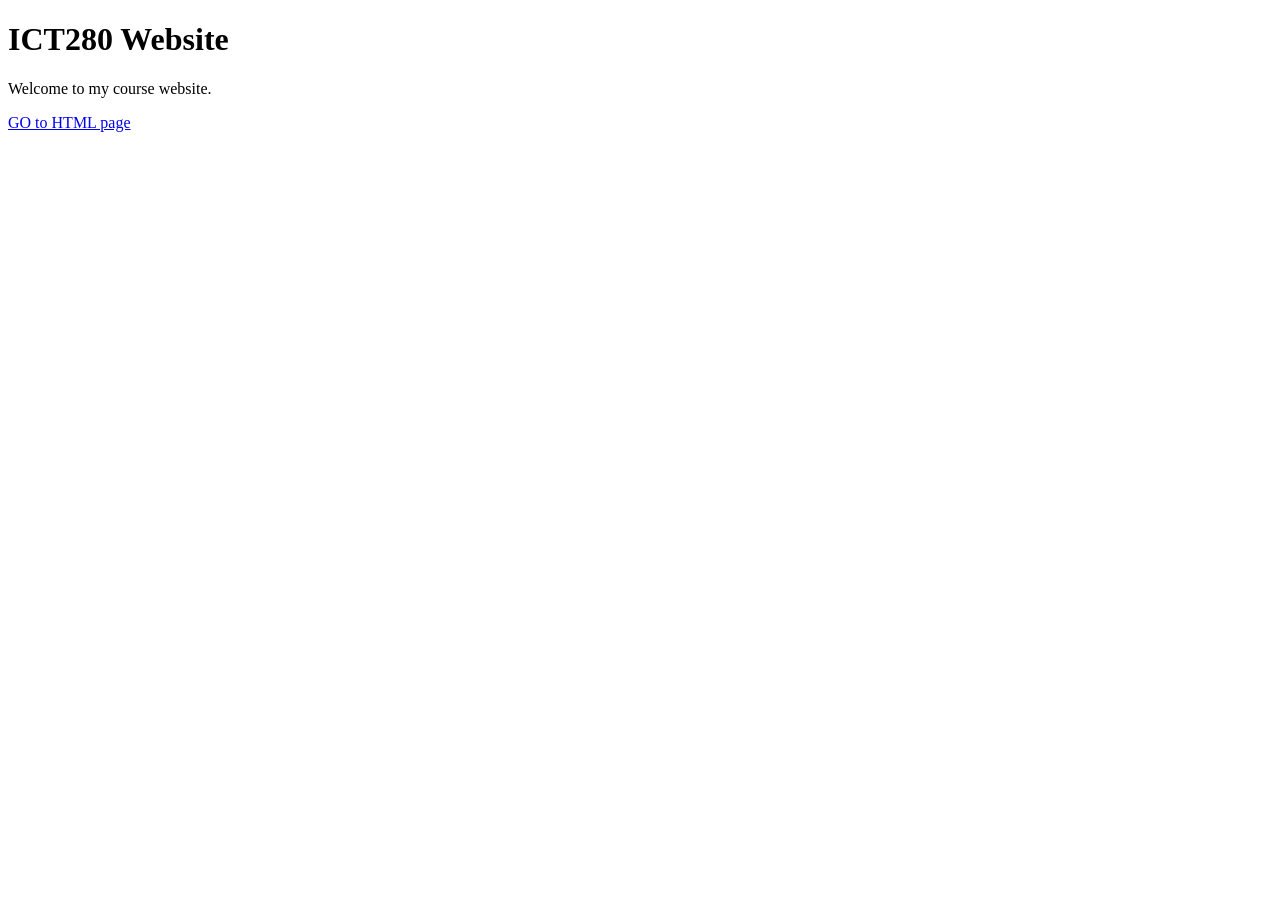
<file: Index.html>
<!DOCTYPE html>
<html>
<head>
<title>ICT280 Home</title>
</head>
<body>

<h1>ICT280 Website</h1>

<p>Welcome to my course website.</p>

<a href="html/project2.html">GO to HTML page</a>

</body>
</html>
</file>
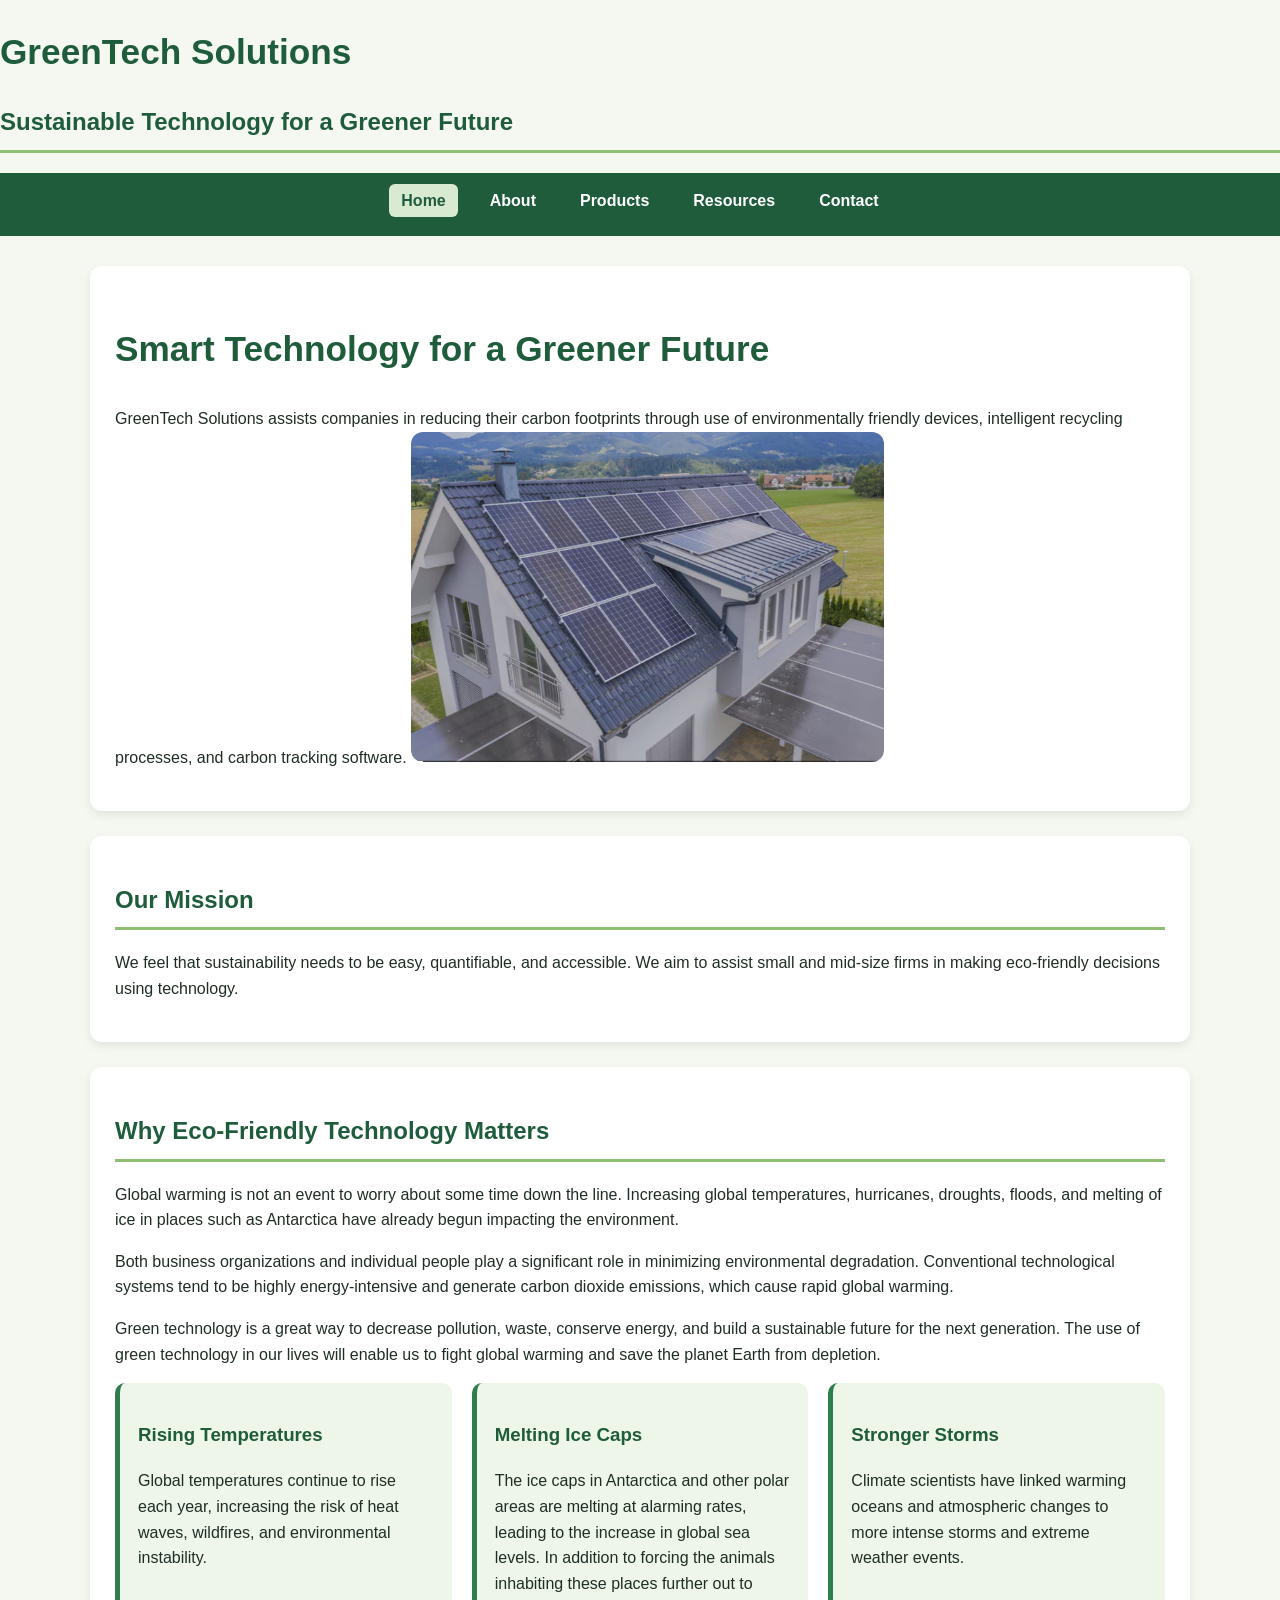
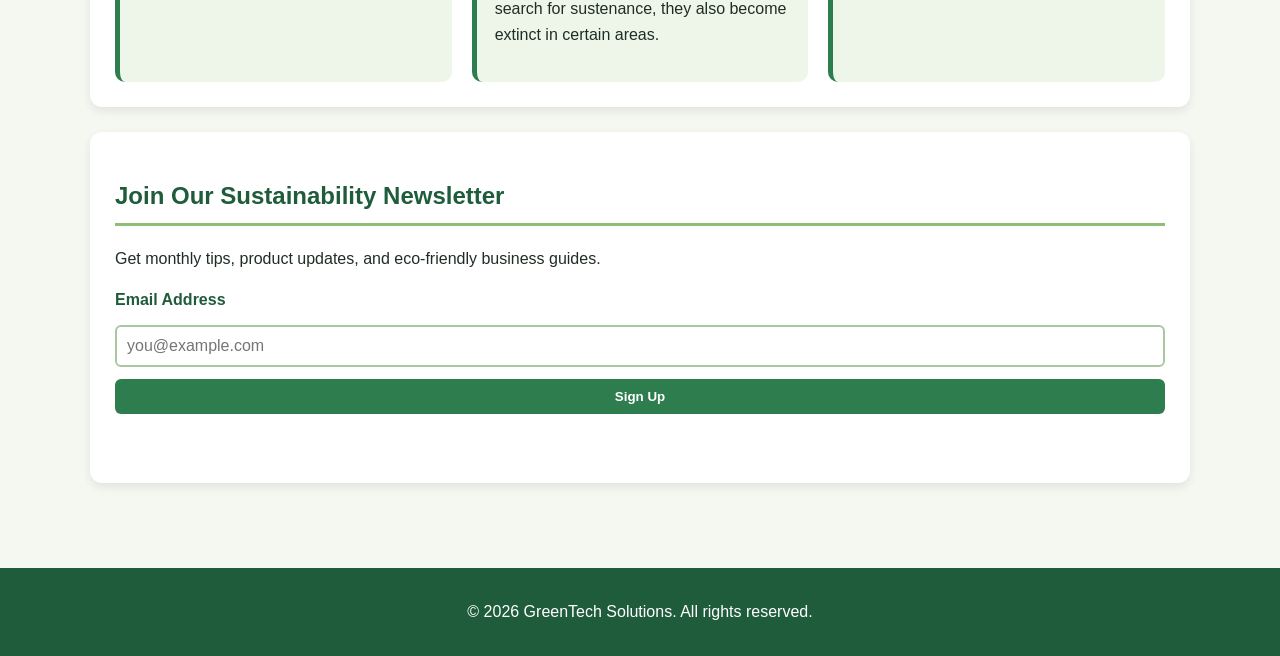
<file: final/final.html>
<!DOCTYPE html>
<html lang="en">
<head>
<meta charset="UTF-8">
<meta name="viewport" content="width=device-width, initial-scale=1.0">
<title>GreenTech Solutions | Sustainable Technology</title>
<link rel="stylesheet" href="final.css">
<script src="final.js" defer></script>
</head>

<body>

<header>
<h1>GreenTech Solutions</h1>
<h2>Sustainable Technology for a Greener Future</h2>
</header>

<ul class="nav-links">
<li><a href="final.html" class="active">Home</a></li>
<li><a href="final_2.html">About</a></li>
<li><a href="final_3.html">Products</a></li>
<li><a href="final_4.html">Resources</a></li>
<li><a href="final_5.html">Contact</a></li>
</ul>
</nav>
</header>

<main>
<section class="hero">
<div class="hero-content">
<h1>Smart Technology for a Greener Future</h1>
<p>
GreenTech Solutions assists companies in reducing their carbon footprints
through use of environmentally friendly devices, intelligent recycling processes, and carbon
tracking software.

<img
src="Solar_pannel.png"
alt="Solar panels representing sustainable innovation"
class="hero-image"
/>
</section>

<section class="mission">
<h2>Our Mission</h2>
<p>
We feel that sustainability needs to be easy, quantifiable, and accessible.
We aim to assist small and mid-size firms in making eco-friendly
decisions using technology.
</p>
</section>

<section class="importance">
<h2>Why Eco-Friendly Technology Matters</h2>

<p>
Global warming is not an event to worry about some time down the line.
Increasing global temperatures, hurricanes, droughts, floods, and melting of ice
in places such as Antarctica have already begun impacting the environment.
</p>

<p>
Both business organizations and individual people play a significant role in minimizing
environmental degradation. Conventional technological systems tend to be highly
energy-intensive and generate carbon dioxide emissions, which cause rapid global
warming.
</p>

<p>
Green technology is a great way to decrease pollution, waste,
conserve energy, and build a sustainable future for the next
generation. The use of green technology in our lives will enable us to
fight global warming and save the planet Earth from depletion.
  </p>

<div class="stats-container">
<article class="stat-card">
<h3>Rising Temperatures</h3>
<p>
Global temperatures continue to rise each year, increasing the risk of
heat waves, wildfires, and environmental instability.
</p>
</article>

<article class="stat-card">
<h3>Melting Ice Caps</h3>
<p>
The ice caps in Antarctica and other polar areas are melting at alarming rates,
leading to the increase in global sea levels.
In addition to forcing the animals inhabiting these places further out to search for sustenance, they also become extinct in certain areas.

</p>
</article>

<article class="stat-card">
<h3>Stronger Storms</h3>
<p>
Climate scientists have linked warming oceans and atmospheric changes to
more intense storms and extreme weather events.
</p>
</article>
</div>
</section>

<section class="newsletter">
<h2>Join Our Sustainability Newsletter</h2>
<p>Get monthly tips, product updates, and eco-friendly business guides.</p>

<form id="newsletterForm">
<label for="newsletterEmail">Email Address</label>
<input
type="email"
id="newsletterEmail"
name="newsletterEmail"
placeholder="you@example.com"
required
/>
<button type="submit" class="btn">Sign Up</button>
<p id="newsletterMessage" aria-live="polite"></p>
</form>
</section>
</main>

<footer>
<p>&copy; 2026 GreenTech Solutions. All rights reserved.</p>
</footer>
</body>
</html>
</file>
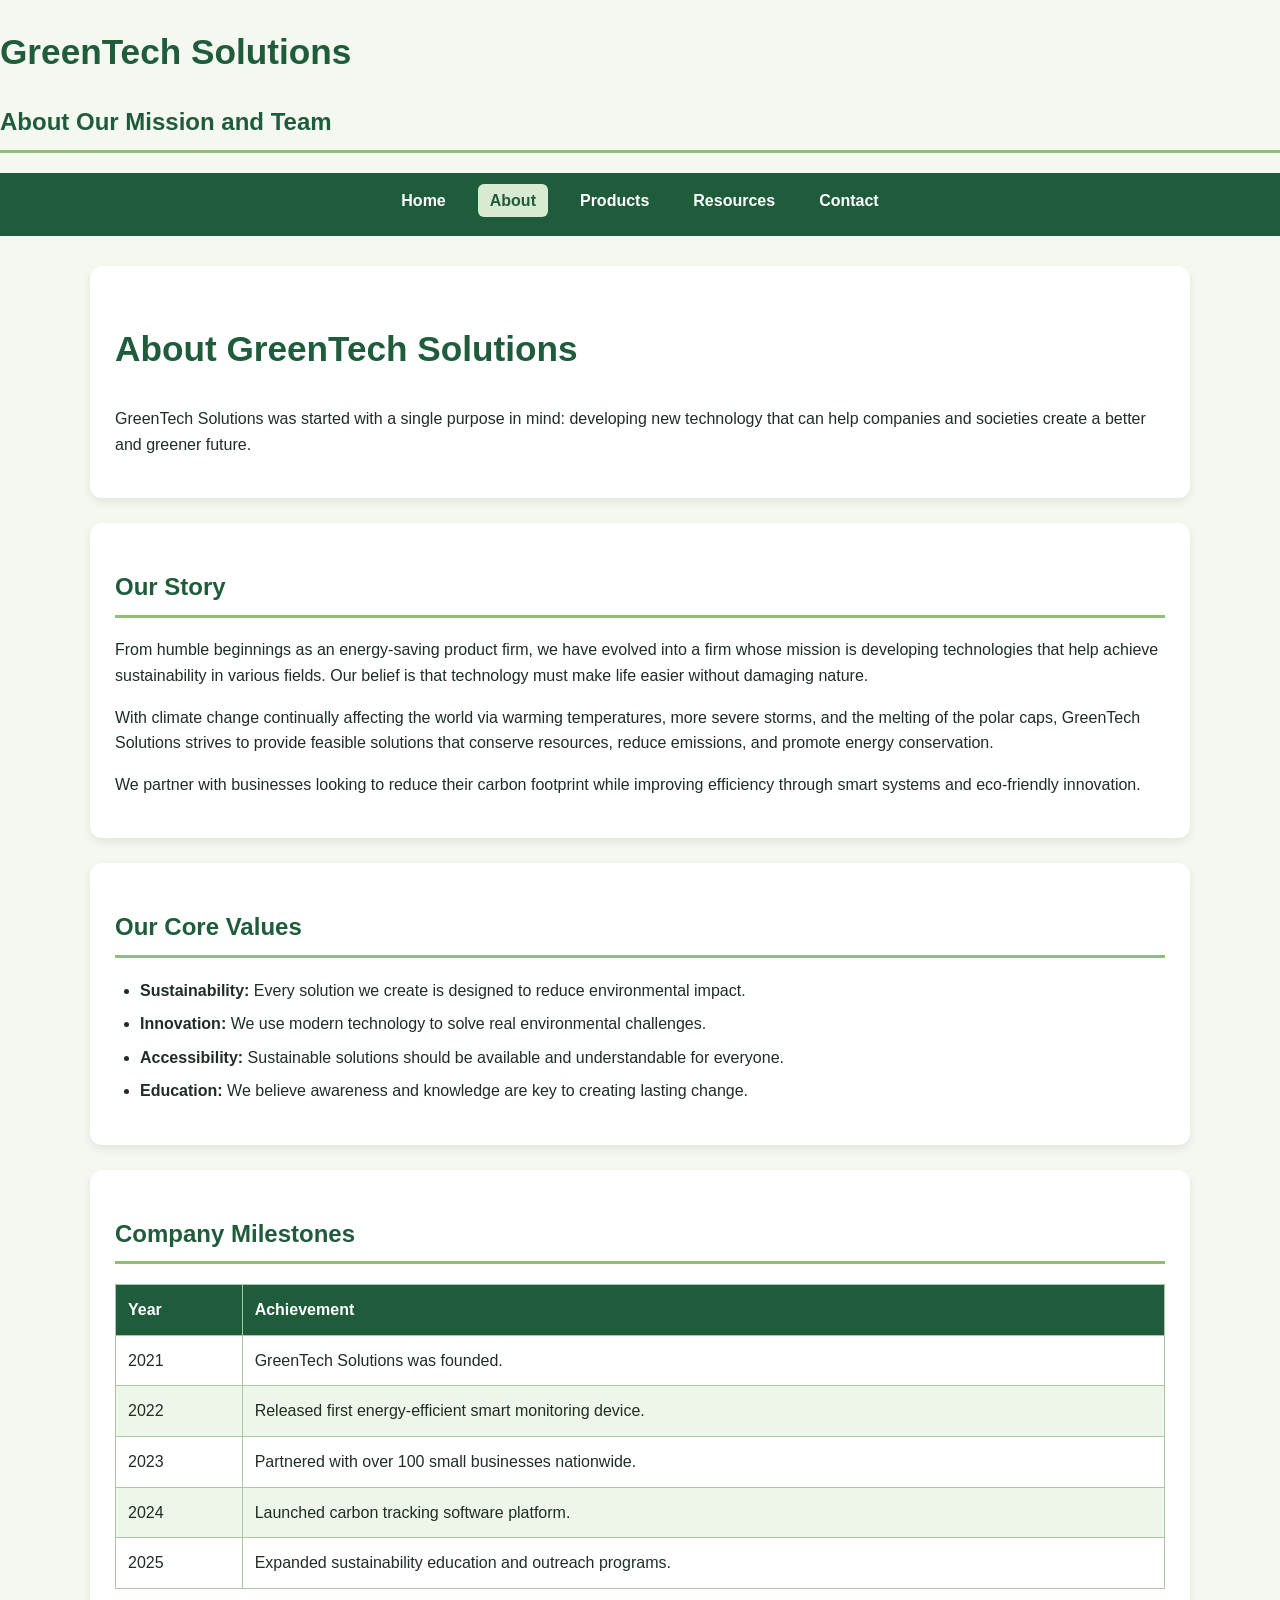
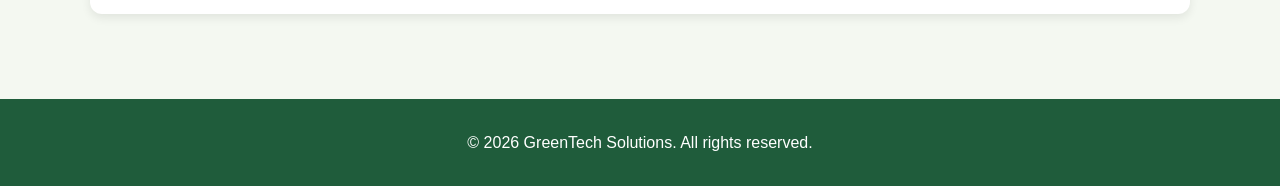
<file: final/final_2.html>
<!DOCTYPE html>
<html lang="en">
<head>
<meta charset="UTF-8">
<meta name="viewport" content="width=device-width, initial-scale=1.0">
<title>GreenTech Solutions | About</title>
<link rel="stylesheet" href="final.css">
<script src="final.js" defer></script>
</head>

<body>

<header>
<h1>GreenTech Solutions</h1>
<h2>About Our Mission and Team</h2>
</header>

<ul class="nav-links">
<li><a href="final.html" >Home</a></li>
<li><a href="final_2.html" class="active">About</a></li>
<li><a href="final_3.html">Products</a></li>
<li><a href="final_4.html">Resources</a></li>
<li><a href="final_5.html">Contact</a></li>
</ul>
</nav>
</header>

<main>
<section class="about-hero">
<h1>About GreenTech Solutions</h1>

<p>
GreenTech Solutions was started with a single purpose in mind:
developing new technology that can help companies and societies create a better and greener future.
</p>
</section>

<section class="our-story">
<h2>Our Story</h2>

<p>
From humble beginnings as an energy-saving product firm, we have evolved
into a firm whose mission is developing technologies that help achieve sustainability
in various fields. Our belief is that technology must make life easier
without damaging nature.
</p>

<p>
With climate change continually affecting the world via warming temperatures,
more severe storms, and the melting of the polar caps, GreenTech Solutions strives to provide feasible solutions that conserve resources,
reduce emissions, and promote energy conservation.
</p>

<p>
We partner with businesses looking to reduce their carbon footprint while
improving efficiency through smart systems and eco-friendly innovation.
</p>
</section>

<section class="values">
<h2>Our Core Values</h2>

<ul>
<li>
<strong>Sustainability:</strong>
Every solution we create is designed to
reduce environmental impact.
</li>

<li>
<strong>Innovation:</strong>
We use modern technology to solve real
environmental challenges.
</li>

<li>
<strong>Accessibility:</strong>
Sustainable solutions should be
available and understandable for everyone.
</li>

<li>
<strong>Education:</strong>
We believe awareness and knowledge are key
to creating lasting change.
</li>
</ul>
</section>

<section class="timeline">
<h2>Company Milestones</h2>

<table>
<thead>
<tr>
<th>Year</th>
<th>Achievement</th>
</tr>
</thead>

<tbody>
<tr>
<td>2021</td>
<td>GreenTech Solutions was founded.</td>
</tr>

<tr>
<td>2022</td>
<td>Released first energy-efficient smart monitoring device.</td>
</tr>

<tr>
<td>2023</td>
<td>Partnered with over 100 small businesses nationwide.</td>
</tr>

<tr>
<td>2024</td>
<td>Launched carbon tracking software platform.</td>
</tr>

<tr>
<td>2025</td>
<td>Expanded sustainability education and outreach programs.</td>
</tr>
</tbody>
</table>
</section>
</main>

<footer>
<p>&copy; 2026 GreenTech Solutions. All rights reserved.</p>
</footer>

</body>
</html>
</file>
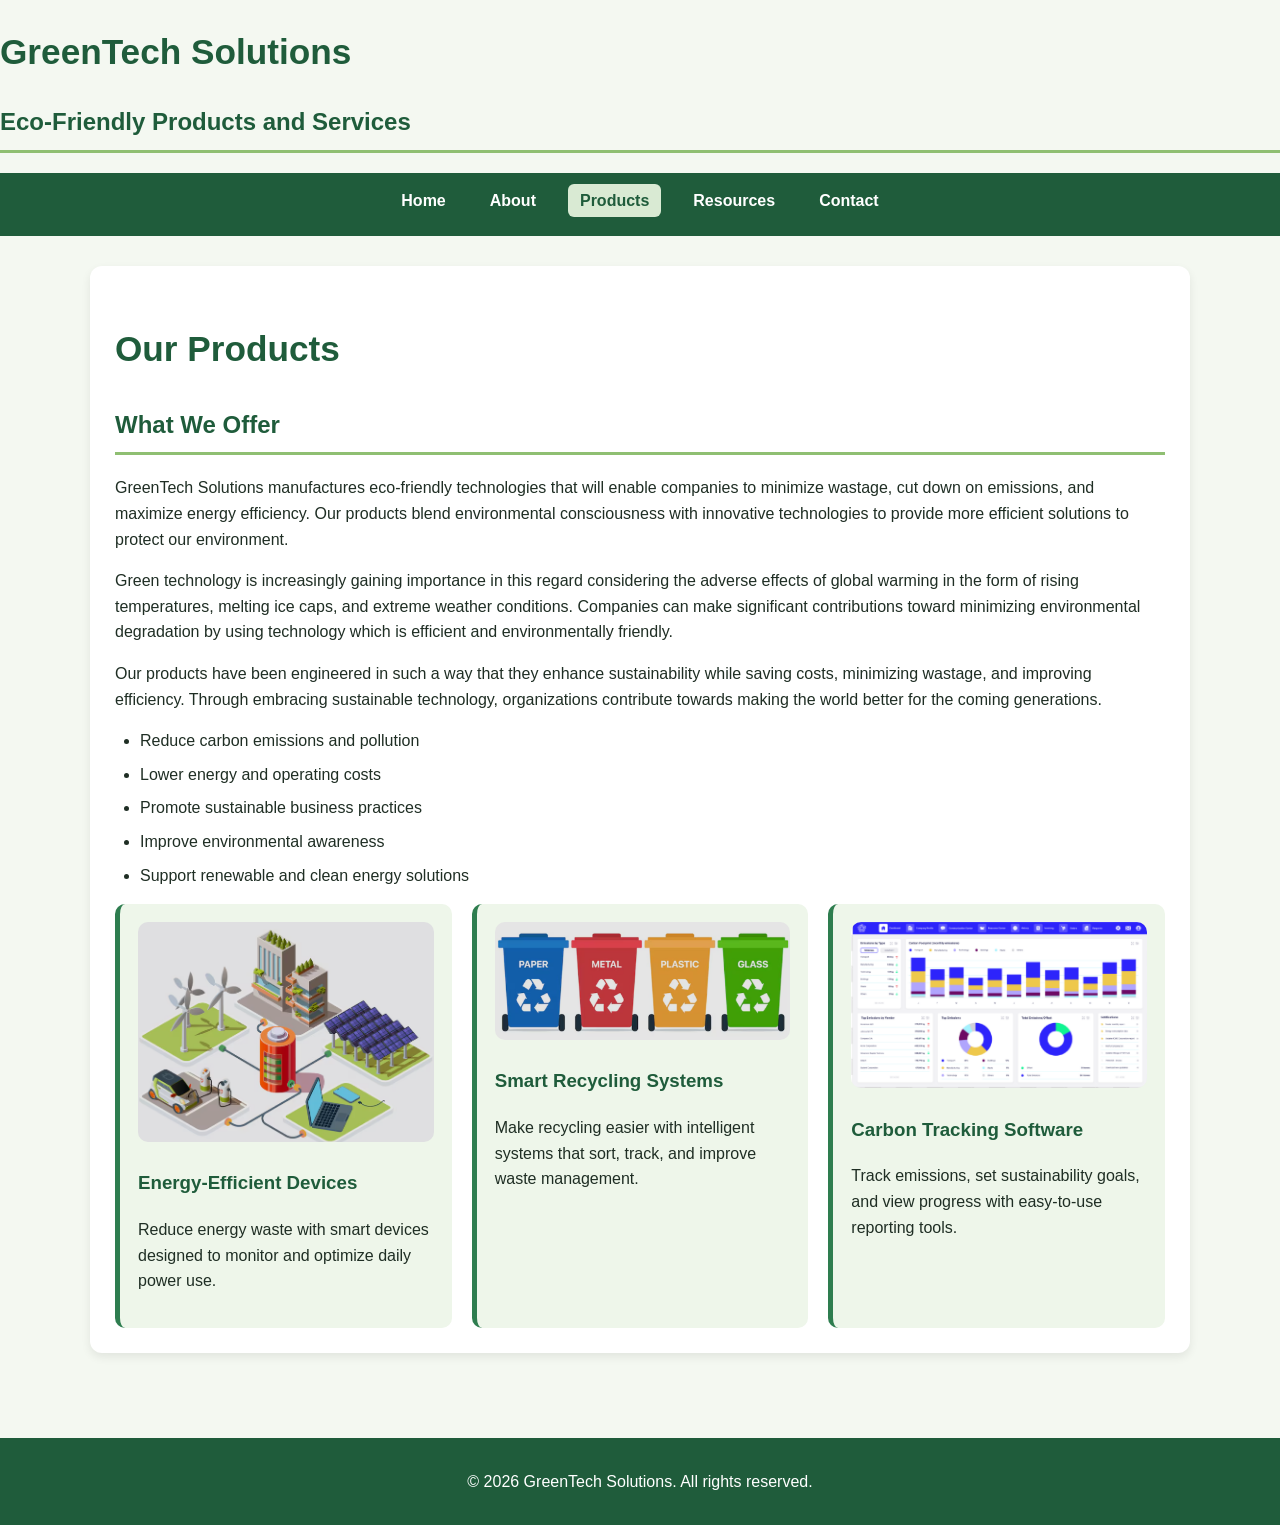
<file: final/final_3.html>
<!DOCTYPE html>
<html lang="en">
<head>
<meta charset="UTF-8">
<meta name="viewport" content="width=device-width, initial-scale=1.0">
<title>GreenTech Solutions | Products</title>
<link rel="stylesheet" href="final.css">
<script src="final.js" defer></script>
</head>

<body>

<header>
<h1>GreenTech Solutions</h1>
<h2>Eco-Friendly Products and Services</h2>
</header>

<header>
<nav>
<ul class="nav-links">
<li><a href="final.html">Home</a></li>
<li><a href="final_2.html">About</a></li>
<li><a href="final_3.html" class="active">Products</a></li>
<li><a href="final_4.html">Resources</a></li>
<li><a href="final_5.html">Contact</a></li>
</ul>
</nav>
</header>

<main>

<section class="features">
<h1>Our Products</h1>
<h2>What We Offer</h2>

<p class="products-intro">
GreenTech Solutions manufactures eco-friendly technologies that will enable
companies to minimize wastage, cut down on emissions, and maximize energy efficiency.
Our products blend environmental consciousness with innovative technologies to provide
more efficient solutions to protect our environment.
</p>

<p>
Green technology is increasingly gaining importance in this regard considering
the adverse effects of global warming in the form of rising temperatures,
melting ice caps, and extreme weather conditions. Companies can make significant
contributions toward minimizing environmental degradation by using technology
which is efficient and environmentally friendly.
</p>

<p>
Our products have been engineered in such a way that they enhance sustainability
while saving costs, minimizing wastage, and improving efficiency. Through embracing
sustainable technology, organizations contribute towards making the world better
for the coming generations.
</p>

<ul>
<li>Reduce carbon emissions and pollution</li>
<li>Lower energy and operating costs</li>
<li>Promote sustainable business practices</li>
<li>Improve environmental awareness</li>
<li>Support renewable and clean energy solutions</li>
</ul>

<div class="card-container">

<article class="card">
<img
src="Eco_devices.png"
alt="Energy-efficient smart device"
>

<h3>Energy-Efficient Devices</h3>

<p>
Reduce energy waste with smart devices designed to monitor and
optimize daily power use.
</p>
</article>

<article class="card">
<img
src="Recycling bins.png"
alt="Smart recycling bins used in a business setting"
>

<h3>Smart Recycling Systems</h3>

<p>
Make recycling easier with intelligent systems that sort, track, and
improve waste management.
</p>
</article>

<article class="card">
<img
src="Carbon_tracking.png"
alt="Carbon tracking software"
>

<h3>Carbon Tracking Software</h3>

<p>
Track emissions, set sustainability goals, and view progress with
easy-to-use reporting tools.
</p>
</article>

</div>
</section>

</main>

<footer>
<p>&copy; 2026 GreenTech Solutions. All rights reserved.</p>
</footer>

</body>
</html>
</file>
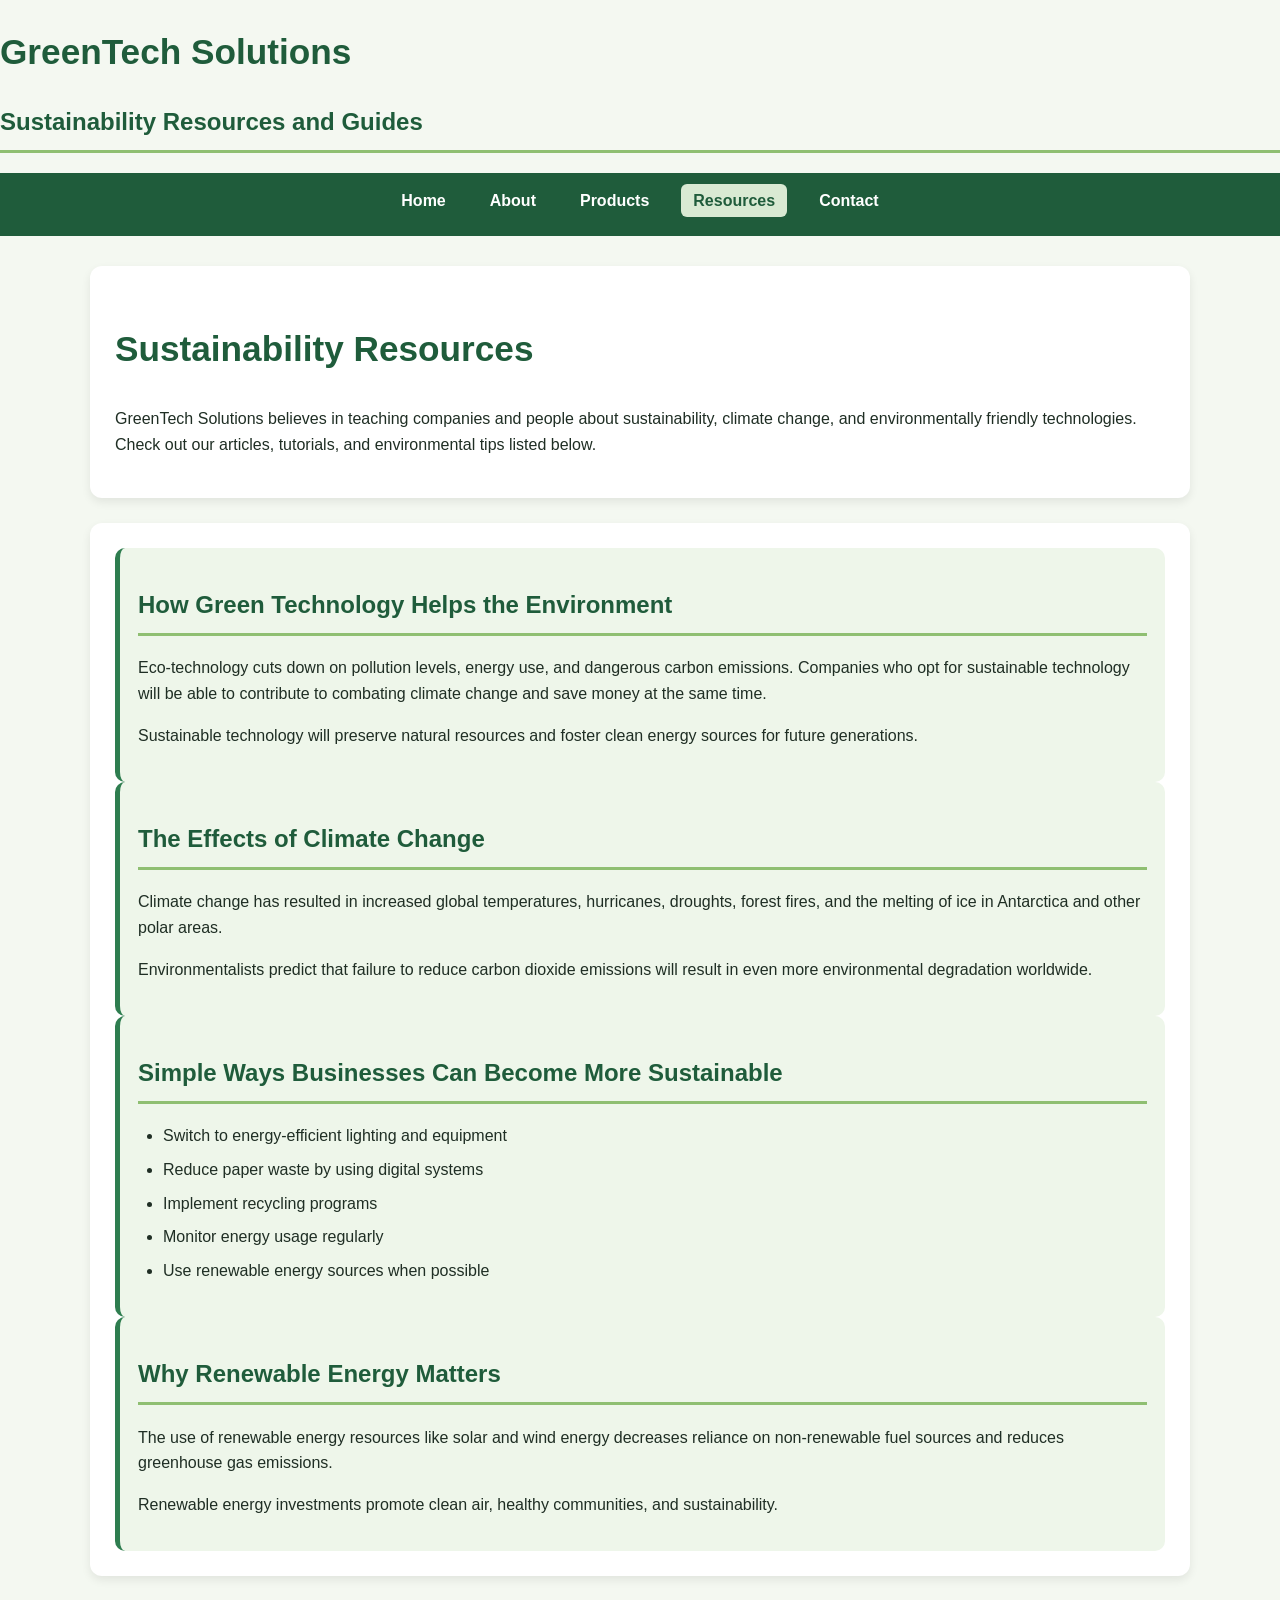
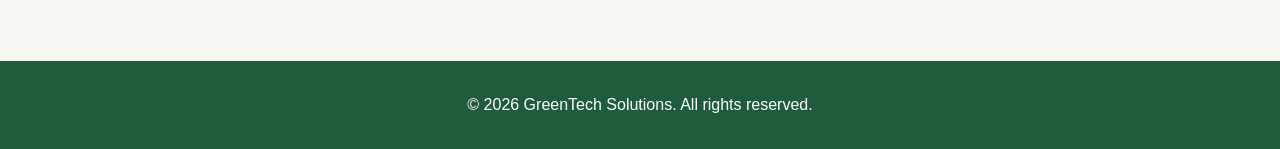
<file: final/final_4.html>
<!DOCTYPE html>
<html lang="en">
<head>
<meta charset="UTF-8">
<meta name="viewport" content="width=device-width, initial-scale=1.0">
<title>GreenTech Solutions | Resources</title>
<link rel="stylesheet" href="final.css">
<script src="final.js" defer></script>
</head>

<body>

<header>
<h1>GreenTech Solutions</h1>
<h2>Sustainability Resources and Guides</h2>
</header>

<ul class="nav-links">
<li><a href="final.html">Home</a></li>
<li><a href="final_2.html">About</a></li>
<li><a href="final_3.html">Products</a></li>
<li><a href="final_4.html" class="active">Resources</a></li>
<li><a href="final_5.html">Contact</a></li>
</ul>

<main>

<section class="resources-header">
<h1>Sustainability Resources</h1>

<p>
GreenTech Solutions believes in teaching companies and people
about sustainability, climate change, and environmentally friendly technologies.
Check out our articles, tutorials, and environmental tips listed below.
</p>
</section>

<section class="resource-articles">

<article class="resource-card">
<h2>How Green Technology Helps the Environment</h2>

<p>
Eco-technology cuts down on pollution levels, energy use, and dangerous carbon emissions.
Companies who opt for sustainable technology will be able to contribute to combating 
climate change and save money at the same time.
</p>

<p>
Sustainable technology will preserve natural resources
and foster clean energy sources for future generations.
</p>
</article>

<article class="resource-card">
<h2>The Effects of Climate Change</h2>

<p>
Climate change has resulted in increased global temperatures, hurricanes,
droughts, forest fires, and the melting of ice in Antarctica and other
polar areas.
</p>

<p>
Environmentalists predict that failure to reduce carbon dioxide emissions will 
result in even more environmental degradation worldwide.
</p>
</article>

<article class="resource-card">
<h2>Simple Ways Businesses Can Become More Sustainable</h2>

<ul>
<li>Switch to energy-efficient lighting and equipment</li>
<li>Reduce paper waste by using digital systems</li>
<li>Implement recycling programs</li>
<li>Monitor energy usage regularly</li>
<li>Use renewable energy sources when possible</li>
</ul>
</article>

<article class="resource-card">
<h2>Why Renewable Energy Matters</h2>

<p>
The use of renewable energy resources like solar and wind energy decreases
reliance on non-renewable fuel sources and reduces greenhouse gas emissions.
</p>

<p>
Renewable energy investments promote clean air, healthy communities, and sustainability.
</p>
</article>

</section>

</main>

<footer>
<p>&copy; 2026 GreenTech Solutions. All rights reserved.</p>
</footer>

</body>
</html>
</file>
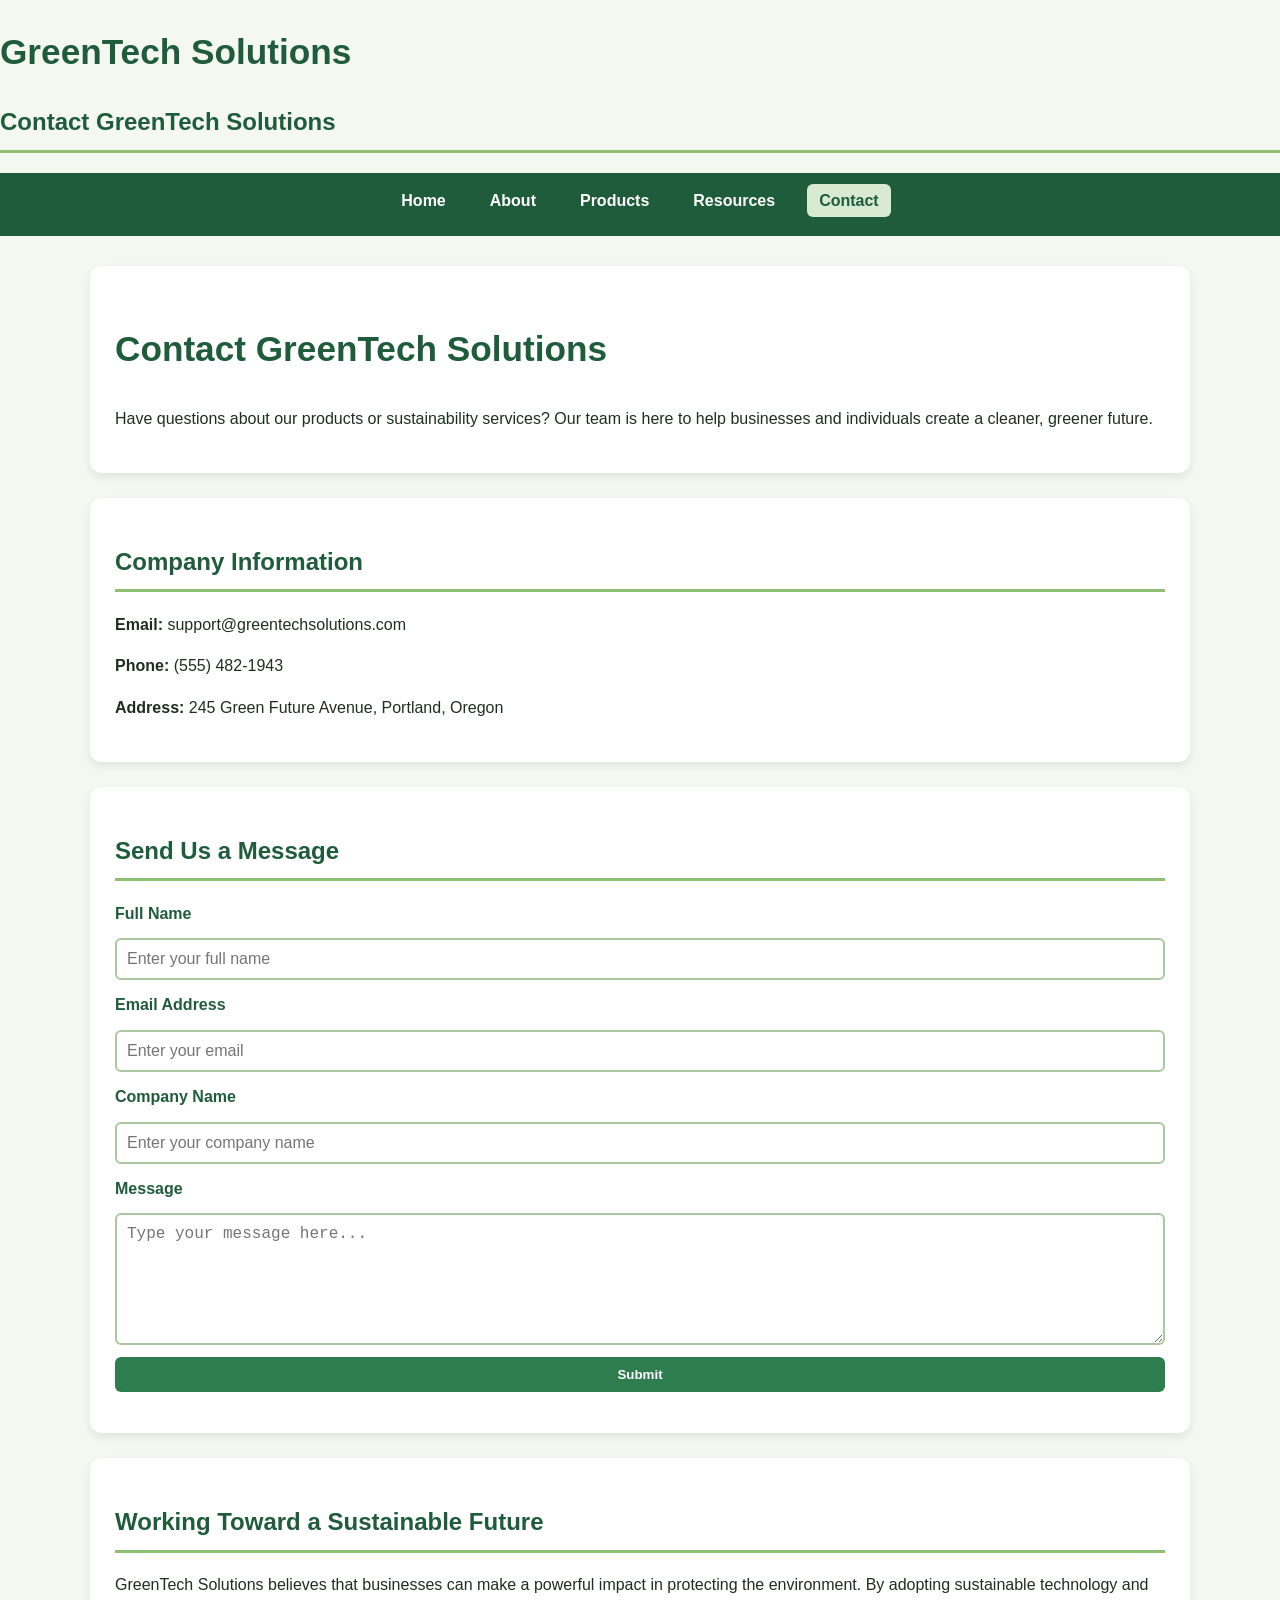
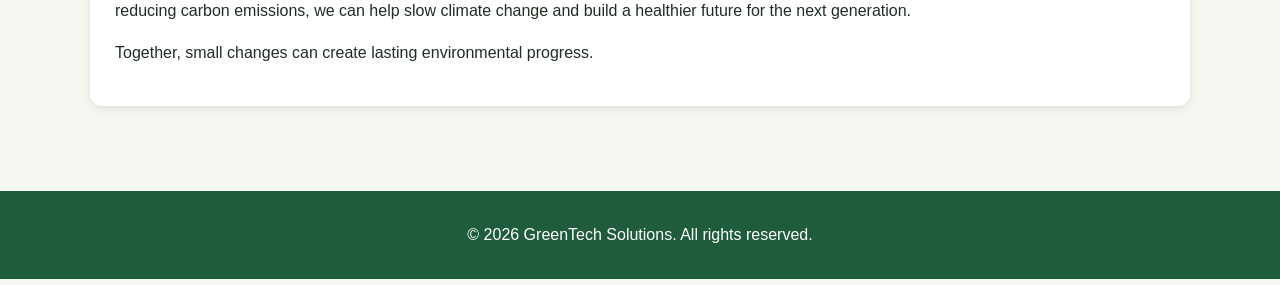
<file: final/final_5.html>
<!DOCTYPE html>
<html lang="en">
<head>
<meta charset="UTF-8">
<meta name="viewport" content="width=device-width, initial-scale=1.0">
<title>GreenTech Solutions | Contact</title>
<link rel="stylesheet" href="final.css">
<script src="final.js" defer></script>
</head>

<body>

<header>
<h1>GreenTech Solutions</h1>
<h2>Contact GreenTech Solutions</h2>
</header>

<ul class="nav-links">
<li><a href="final.html" >Home</a></li>
<li><a href="final_2.html">About</a></li>
<li><a href="final_3.html">Products</a></li>
<li><a href="final_4.html">Resources</a></li>
<li><a href="final_5.html" class="active">Contact</a></li>
</ul>
</nav>
</header>

<main>

<section class="contact-header">
<h1>Contact GreenTech Solutions</h1>

<p>
Have questions about our products or sustainability services?
Our team is here to help businesses and individuals create a cleaner,
greener future.
</p>
</section>

<section class="contact-info">

<h2>Company Information</h2>

<p>
<strong>Email:</strong>
support@greentechsolutions.com
</p>

<p>
<strong>Phone:</strong>
(555) 482-1943
</p>

<p>
<strong>Address:</strong>
245 Green Future Avenue, Portland, Oregon
</p>

</section>
<section class="contact-form-section">

<h2>Send Us a Message</h2>
<form id="contactForm">
<label for="name">Full Name</label>
<input
type="text"
id="name"
name="name"
placeholder="Enter your full name"
required
>

<label for="email">Email Address</label>
<input
type="email"
id="email"
name="email"
placeholder="Enter your email"
required
>

<label for="company">Company Name</label>
<input
type="text"
id="company"
name="company"
placeholder="Enter your company name"
>

<label for="message">Message</label>
<textarea
id="message"
name="message"
rows="6"
placeholder="Type your message here..."
required
></textarea>

<button type="submit">Submit</button>

</form>

<p id="formMessage"></p>

</section>
<section class="contact-mission">

<h2>Working Toward a Sustainable Future</h2>

<p>
GreenTech Solutions believes that businesses can make a powerful impact
in protecting the environment. By adopting sustainable technology and
reducing carbon emissions, we can help slow climate change and build a
healthier future for the next generation.
</p>

<p>
Together, small changes can create lasting environmental progress.
</p>
</section>

</main>

<footer>
<p>&copy; 2026 GreenTech Solutions. All rights reserved.</p>
</footer>

</body>
</html>
</file>
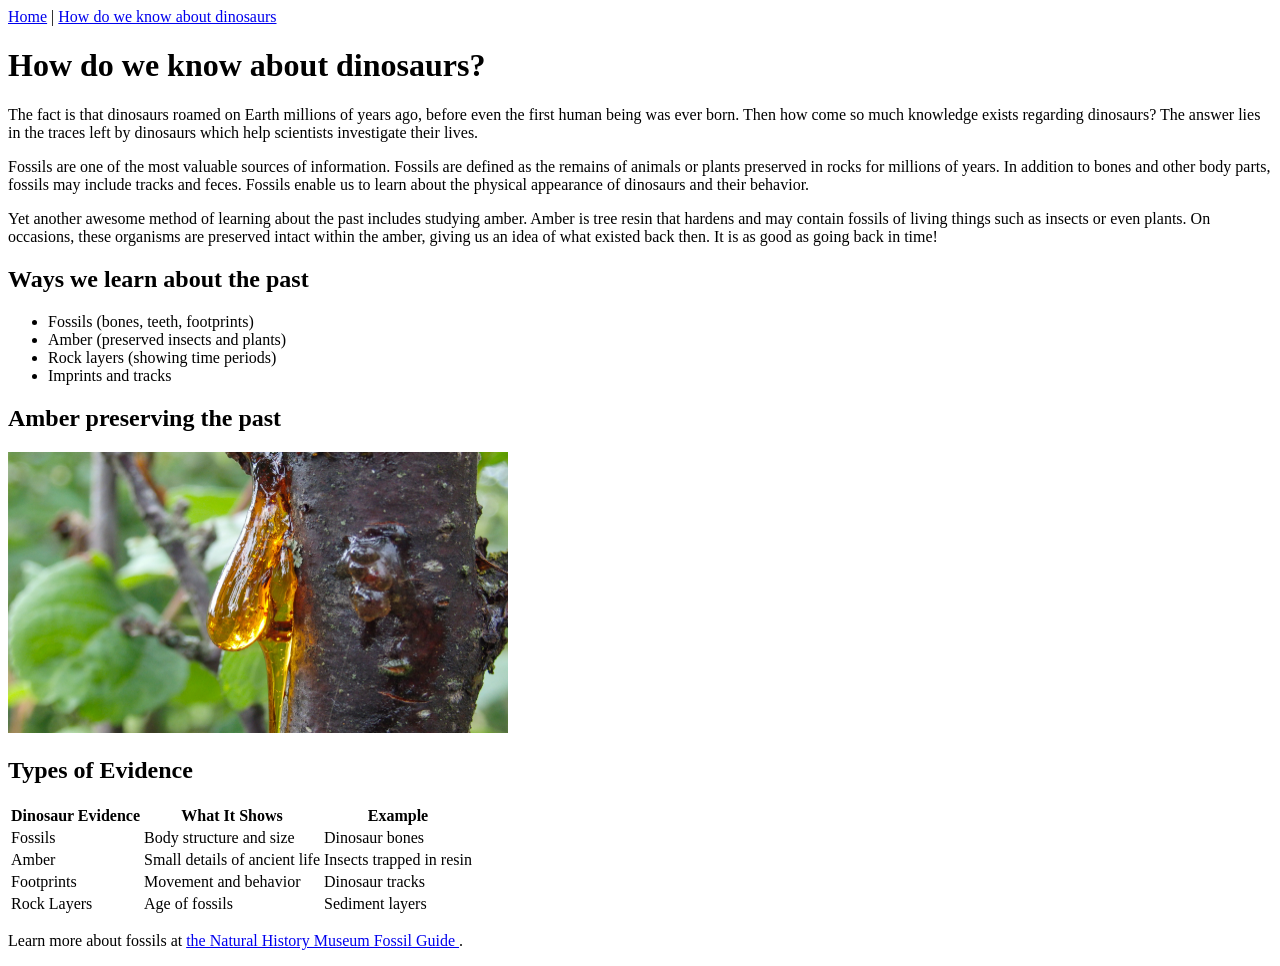
<file: html/project2.html>
<!DOCTYPE html>
<html lang="en">
<head>
<meta charset="UTF-8">
<meta name="viewport" content="width=device-width, initial-scale=1.0">
<title>How do we know about dinosaurs?</title>
</head>
<body>

<nav>
<a href="../Index.html">Home</a> |
<a href="project2.html">How do we know about dinosaurs</a>
</nav>

<h1>How do we know about dinosaurs?</h1>

<p>
The fact is that dinosaurs roamed on Earth millions of years ago, before even the first human being was ever born.
Then how come so much knowledge exists regarding dinosaurs?
The answer lies in the traces left by dinosaurs which help scientists investigate their lives.
</p>

<p>
Fossils are one of the most valuable sources of information.
Fossils are defined as the remains of animals or plants preserved in rocks for millions of years.
In addition to bones and other body parts, fossils may include tracks and feces.
Fossils enable us to learn about the physical appearance of dinosaurs and their behavior.
</p>

<p>
Yet another awesome method of learning about the past includes studying amber.
Amber is tree resin that hardens and may contain fossils of living things such as insects or even plants.
On occasions, these organisms are preserved intact within the amber, giving us an idea of what existed back then.
It is as good as going back in time!
</p>

<h2>Ways we learn about the past</h2>
<ul>
<li>Fossils (bones, teeth, footprints)</li>
<li>Amber (preserved insects and plants)</li>
<li>Rock layers (showing time periods)</li>
<li>Imprints and tracks</li>
</ul>

<h2>Amber preserving the past</h2>
<img src="amber.jpg" alt="Amber resin on a tree, similar to material that has and can trap and preserve organisms" width="500">

<h2>Types of Evidence</h2>
<table>
<tr>
<th>Dinosaur Evidence</th>
<th>What It Shows</th>
<th>Example</th>
</tr>
<tr>
<td>Fossils</td>
<td>Body structure and size</td>
<td>Dinosaur bones</td>
</tr>
<tr>
<td>Amber</td>
<td>Small details of ancient life</td>
<td>Insects trapped in resin</td>
</tr>
<tr>
<td>Footprints</td>
<td>Movement and behavior</td>
<td>Dinosaur tracks</td>
</tr>
<tr>
<td>Rock Layers</td>
<td>Age of fossils</td>
<td>Sediment layers</td>
</tr>
</table>

<p>
Learn more about fossils at
<a href="https://www.nhm.ac.uk/discover/what-is-a-fossil.html" target="_blank">
the Natural History Museum Fossil Guide
</a>.
</p>

</body>
</html>
</file>
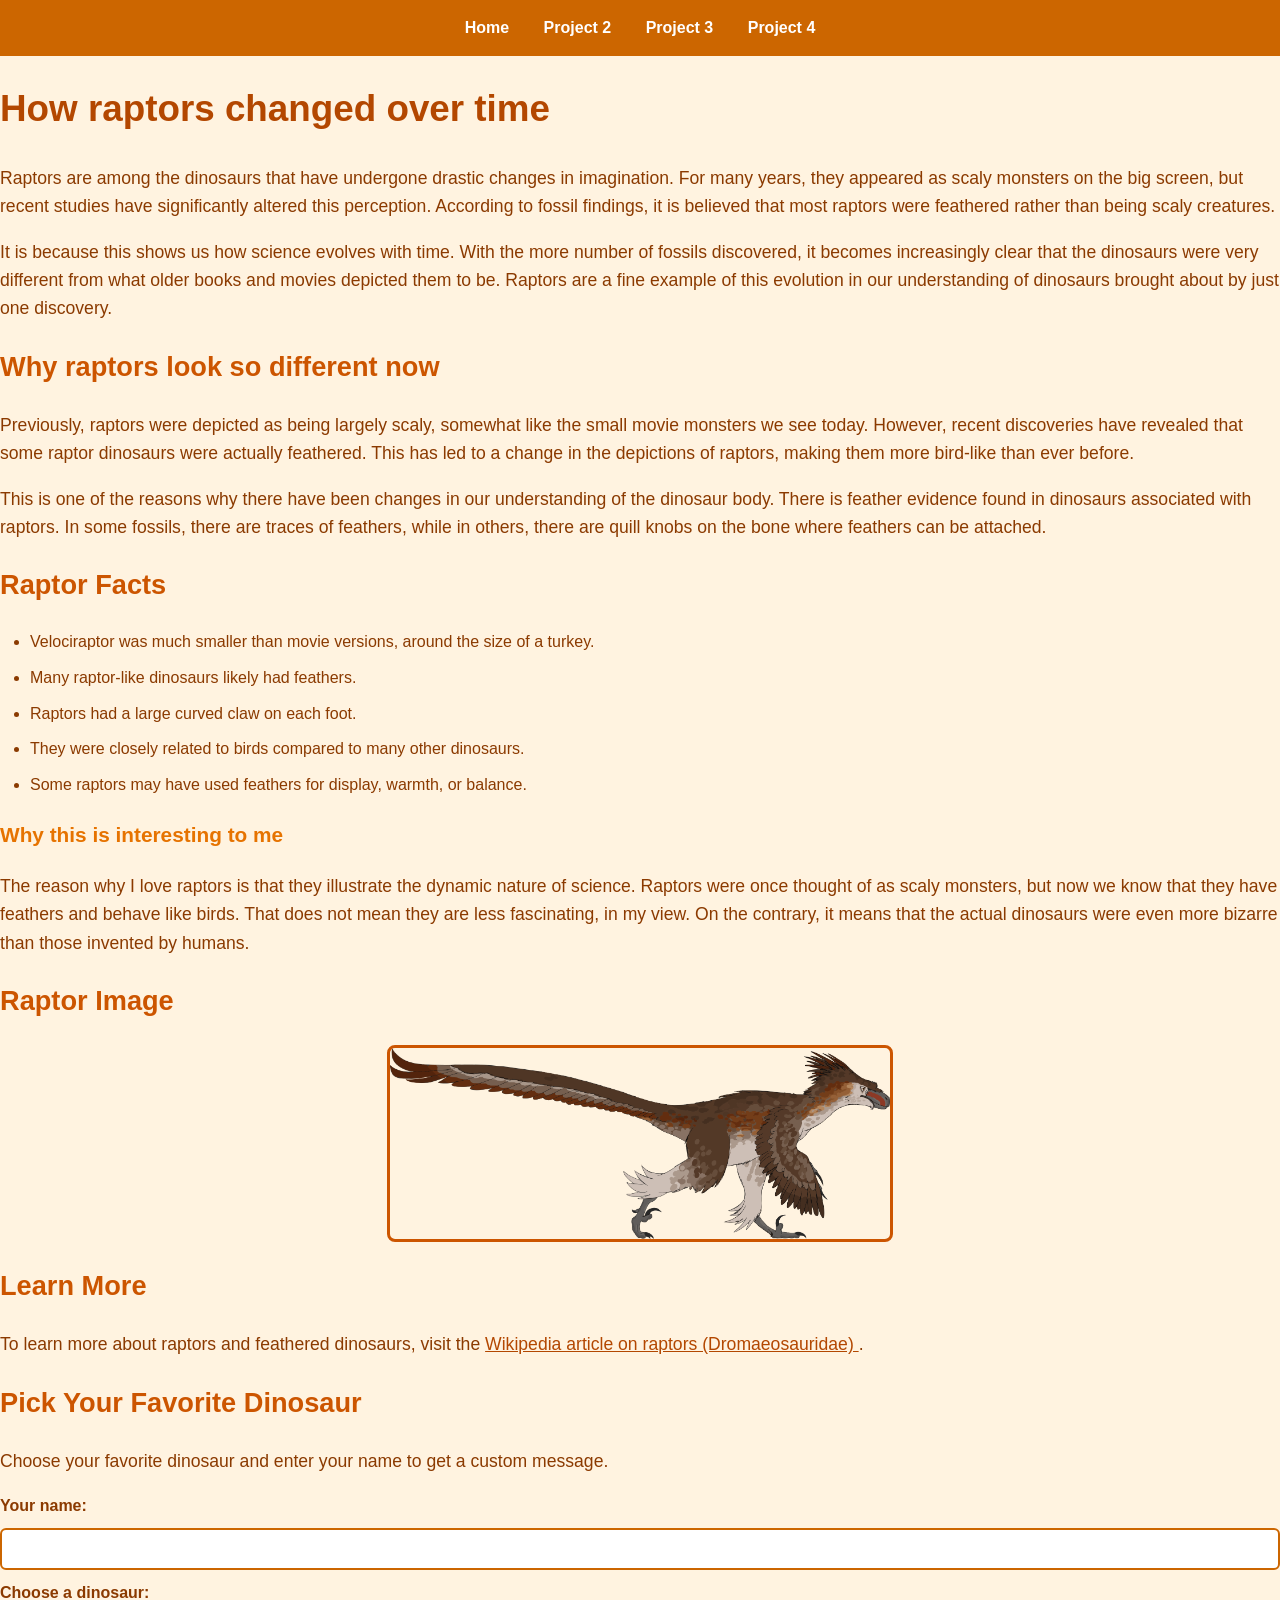
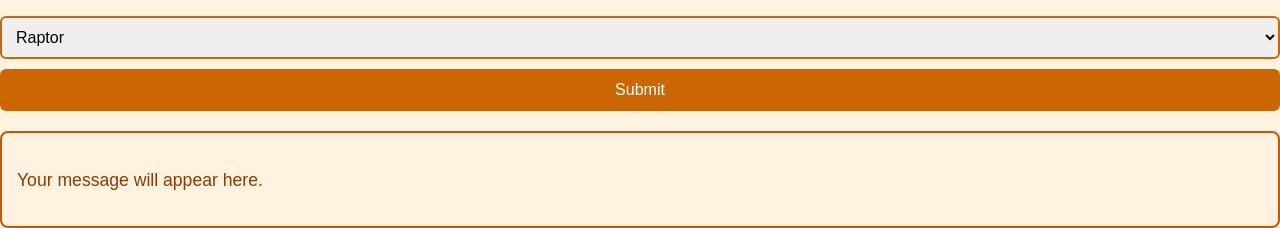
<file: project4/project4.html>
<!DOCTYPE html>
<html lang="en">
<head>
<meta charset="UTF-8">
<meta name="viewport" content="width=device-width, initial-scale=1.0">
<title>Project 4</title>
<link rel="stylesheet" href="../css/project4.css">
<script src="../js/script.js" defer></script>
</head>
<body>

<nav>
<a href="../index.html">Home</a>
<a href="../html/project2.html">Project 2</a>
<a href="../html/project3.html">Project 3</a>
<a href="project4.html">Project 4</a>
</nav>

<h1>How raptors changed over time</h1>

<p>
Raptors are among the dinosaurs that have undergone drastic changes in imagination.
For many years, they appeared as scaly monsters on the big screen, but recent studies have significantly altered this perception.
According to fossil findings, it is believed that most raptors were feathered rather than being scaly creatures.
</p>

<p>
It is because this shows us how science evolves with time.
With the more number of fossils discovered, it becomes increasingly clear that the dinosaurs were very different from what older books and movies depicted them to be.
Raptors are a fine example of this evolution in our understanding of dinosaurs brought about by just one discovery.
</p>

<h2>Why raptors look so different now</h2>

<p>
Previously, raptors were depicted as being largely scaly, somewhat like the small movie monsters we see today.
However, recent discoveries have revealed that some raptor dinosaurs were actually feathered.
This has led to a change in the depictions of raptors, making them more bird-like than ever before.
</p>

<p>
This is one of the reasons why there have been changes in our understanding of the dinosaur body.
There is feather evidence found in dinosaurs associated with raptors.
In some fossils, there are traces of feathers, while in others, there are quill knobs on the bone where feathers can be attached.
</p>

<h2>Raptor Facts</h2>

<ul>
<li>Velociraptor was much smaller than movie versions, around the size of a turkey.</li>
<li>Many raptor-like dinosaurs likely had feathers.</li>
<li>Raptors had a large curved claw on each foot.</li>
<li>They were closely related to birds compared to many other dinosaurs.</li>
<li>Some raptors may have used feathers for display, warmth, or balance.</li>
</ul>

<h3>Why this is interesting to me</h3>

<p>
The reason why I love raptors is that they illustrate the dynamic nature of science.
Raptors were once thought of as scaly monsters, but now we know that they have feathers and behave like birds.
That does not mean they are less fascinating, in my view.
On the contrary, it means that the actual dinosaurs were even more bizarre than those invented by humans.
</p>

<h2>Raptor Image</h2>

<img src="raptor.png" 
     alt="Feathered raptor reconstruction showing bird-like features" 
     width="500">

<h2>Learn More</h2>

<p>
To learn more about raptors and feathered dinosaurs, visit the
<a href="https://en.wikipedia.org/wiki/Dromaeosauridae" target="_blank">
Wikipedia article on raptors (Dromaeosauridae)
</a>.
</p>

<h2>Pick Your Favorite Dinosaur</h2>

<p>
Choose your favorite dinosaur and enter your name to get a custom message.
</p>

<form id="dinoForm">

<label for="name">Your name:</label>
<input type="text" id="name" required>

<label for="dino">Choose a dinosaur:</label>
<select id="dino">
  <option value="Raptor">Raptor</option>
  <option value="T-Rex">T-Rex</option>
  <option value="Brachiosaurus">Brachiosaurus</option>
  <option value="Stegosaurus">Stegosaurus</option>
  <option value="Triceratops">Triceratops</option>
</select>

<button type="submit">Submit</button>

</form>

<div id="messageBox">
<p>Your message will appear here.</p>
</div>
</file>
<file: final/final.css>
* {
  box-sizing: border-box;
}

body {
  margin: 0;
  font-family: Arial, Helvetica, sans-serif;
  background-color: #f4f8f1;
  color: #1f2e24;
  line-height: 1.6;
}

.nav-links {
  list-style: none;
  margin: 0;
  padding: 15px 20px;
  background-color: #1f5c3b;
  display: flex;
  justify-content: center;
  gap: 20px;
  flex-wrap: wrap;
}

.nav-links a {
  color: white;
  text-decoration: none;
  font-weight: bold;
  padding: 8px 12px;
  border-radius: 6px;
}

.nav-links a:hover,
.nav-links a.active {
  background-color: #d9ead3;
  color: #1f5c3b;
}

main {
  width: 90%;
  max-width: 1100px;
  margin: auto;
  padding: 30px 0;
}

section {
  background-color: white;
  margin-bottom: 25px;
  padding: 25px;
  border-radius: 12px;
  box-shadow: 0 4px 10px rgba(0, 0, 0, 0.08);
}

h1,
h2,
h3 {
  color: #1f5c3b;
}

h1 {
  font-size: 2.2rem;
}

h2 {
  border-bottom: 3px solid #8fbf72;
  padding-bottom: 8px;
}

p {
  font-size: 1rem;
}

.hero {
  display: flex;
  align-items: center;
  gap: 25px;
}

.hero-content {
  flex: 1;
}

.hero-image {
  max-width: 45%;
  border-radius: 12px;
}

.btn,
button,
.learn-btn {
  background-color: #2e7d4f;
  color: white;
  border: none;
  padding: 10px 18px;
  border-radius: 6px;
  font-weight: bold;
  cursor: pointer;
  text-decoration: none;
  display: inline-block;
}

.btn:hover,
button:hover,
.learn-btn:hover {
  background-color: #1f5c3b;
}

.card-container,
.team-container,
.stats-container {
  display: flex;
  gap: 20px;
  flex-wrap: wrap;
}

.card,
.team-card,
.stat-card,
.resource-card {
  flex: 1 1 250px;
  background-color: #eef6ea;
  padding: 18px;
  border-radius: 10px;
  border-left: 5px solid #2e7d4f;
}

.card img,
.team-card img {
  width: 100%;
  max-height: 220px;
  object-fit: cover;
  border-radius: 10px;
}

ul {
  padding-left: 25px;
}

li {
  margin-bottom: 8px;
}

table {
  width: 100%;
  border-collapse: collapse;
  margin-top: 15px;
}

th {
  background-color: #1f5c3b;
  color: white;
}

th,
td {
  border: 1px solid #aac7a1;
  padding: 12px;
  text-align: left;
}

tr:nth-child(even) {
  background-color: #eef6ea;
}

form {
  display: flex;
  flex-direction: column;
  gap: 12px;
}

label {
  font-weight: bold;
  color: #1f5c3b;
}

input,
textarea {
  padding: 10px;
  border: 2px solid #aac7a1;
  border-radius: 6px;
  font-size: 1rem;
}

input:focus,
textarea:focus {
  outline: 3px solid #8fbf72;
}

footer {
  text-align: center;
  background-color: #1f5c3b;
  color: white;
  padding: 15px;
  margin-top: 30px;
}

@media screen and (max-width: 768px) {
  .nav-links {
    flex-direction: column;
    align-items: center;
  }

  .hero {
    flex-direction: column;
    text-align: center;
  }

  .hero-image {
    max-width: 100%;
  }

  h1 {
    font-size: 1.7rem;
  }

  section {
    padding: 18px;
  }
}
</file>
<file: css/project4.css>
body {
background-color: #fff3e0;
font-family: Arial, Helvetica, sans-serif;
color: #8b3a00;
margin: 0;
padding: 0;
line-height: 1.6;
}

nav {
background-color: #cc6600;
padding: 15px;
text-align: center;
}

nav a {
color: white;
text-decoration: none;
margin: 0 15px;
font-weight: bold;
}

nav a:hover {
  color: #ffe0b2;
  text-decoration: underline;
}

main {
  max-width: 900px;
  margin: 20px auto;
  padding: 20px;
}

section {
  background-color: #ffe0b2;
  padding: 20px;
  margin: 20px 0;
  border-radius: 10px;
}

h1 {
  color: #b34700;
  font-size: 2.3em;
}

h2 {
  color: #cc5500;
  font-size: 1.7em;
}

h3 {
  color: #e67300;
  font-size: 1.3em;
}

p {
  font-size: 1.1em;
  color: #8b3a00;
}

ul {
  padding-left: 30px;
}

li {
  margin-bottom: 10px;
}

img {
  display: block;
  margin: 20px auto;
  border: 3px solid #cc5500;
  border-radius: 8px;
  max-width: 100%;
  height: auto;
}

a {
  color: #b34700;
}

a:hover {
  color: #ff8c1a;
}

form {
  display: flex;
  flex-direction: column;
  gap: 10px;
}

label {
  font-weight: bold;
}

input,
select {
  padding: 10px;
  border: 2px solid #cc6600;
  border-radius: 6px;
  font-size: 1em;
}

button {
  background-color: #cc6600;
  color: white;
  border: none;
  padding: 12px;
  border-radius: 6px;
  font-size: 1em;
  cursor: pointer;
}

button:hover {
  background-color: #b34700;
}

#messageBox {
  background-color: #fff3e0;
  border: 2px solid #cc5500;
  padding: 15px;
  margin-top: 20px;
  border-radius: 8px;
}

/* Responsive design for smaller screens */
@media screen and (max-width: 600px) {
  nav a {
    display: block;
    margin: 10px 0;
  }

  main {
    padding: 10px;
  }

  section {
    padding: 15px;
  }

  h1 {
    font-size: 1.7em;
  }

  h2 {
    font-size: 1.3em;
  }

  p {
    font-size: 1em;
  }

  img {
    width: 100%;
  }
}
</file>
